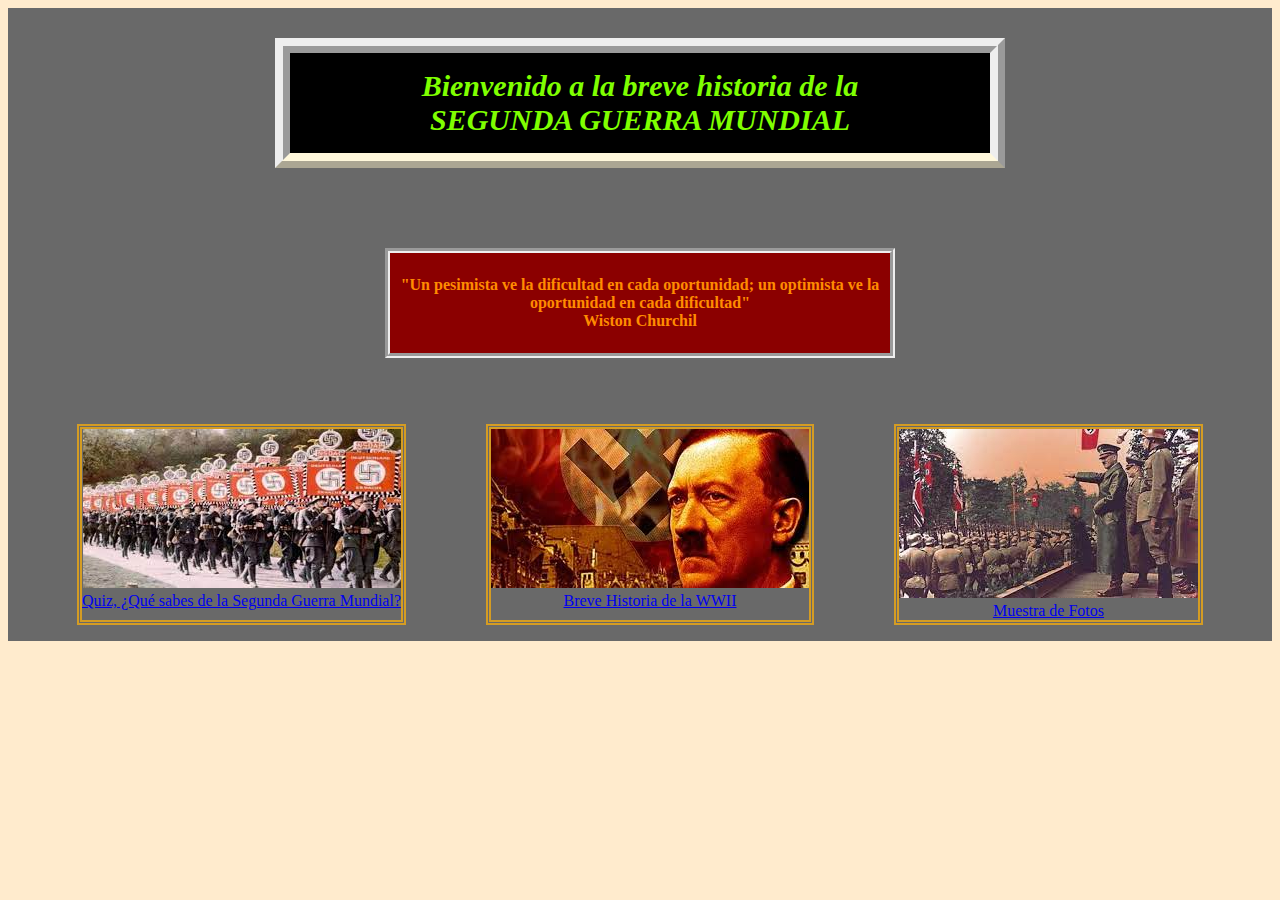
<file: Index.html>
<!DOCTYPE html>
<html lang="en">
<head>
    <meta charset="UTF-8">
    <meta http-equiv="X-UA-Compatible" content="IE=edge">
    <meta name="viewport" content="width=device-width, initial-scale=1.0">
    <link rel="stylesheet" href="Style.css">
    <title>SEGUNDA GUERRA MUNDIAL</title>
</head>
<body>
    <div class="fondo1">
        <h3>Bienvenido a la breve historia de la <br> SEGUNDA GUERRA MUNDIAL</h3>
    </div>
    
    <div class="fondo2">
            <h4>"Un pesimista ve la dificultad en cada oportunidad; 
                un optimista ve la oportunidad en cada dificultad" <br>
                Wiston Churchil</h4>
    </div>
        
    <div class="fondo3">
        <figure>
            <a href="Quiz.html" target="_blank">
                <img src="IMAGENES/Quiz.jpg" alt="Quiz, Preguntas sobre la WWII">
                <figcaption>Quiz, ¿Qué sabes de la Segunda Guerra Mundial?</figcaption>
            </a>
        </figure>
            
        <figure>
            <a href="History.html" target="_blank">
                <img src="IMAGENES/Historia.jpg" alt="Resumen Historia">
                <figcaption>Breve Historia de la WWII</figcaption>
            </a>
        </figure>

        <figure>
            <a href="Photos.html" target="_blank">
                <img src="IMAGENES/Fotos.jpg" alt="Fotos WWII">
                <figcaption>Muestra de Fotos</figcaption>
            </a>
        </figure>
    </div>



    
</body>
</html>
</file>
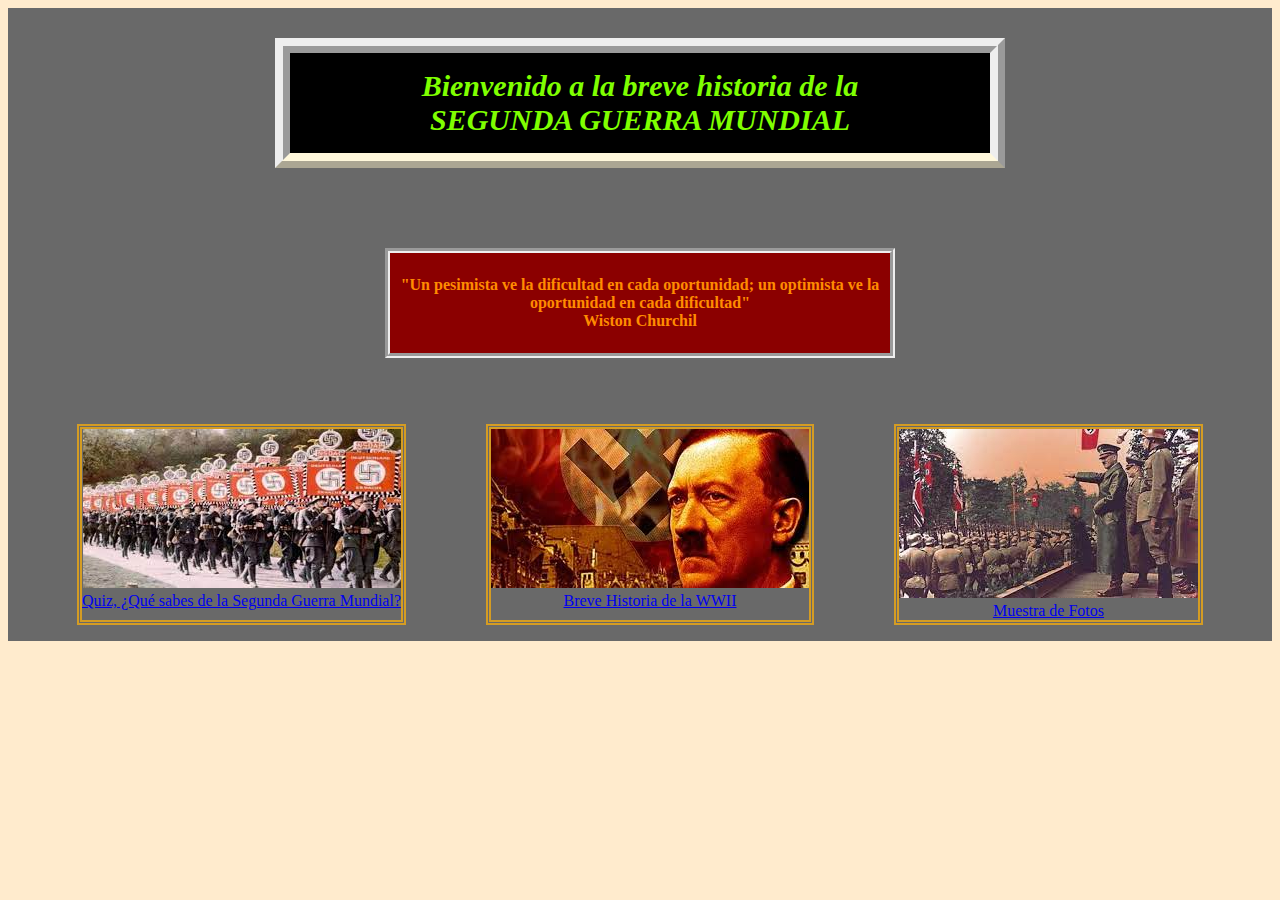
<file: index.html>
<!DOCTYPE html>
<html lang="en">
<head>
    <meta charset="UTF-8">
    <meta http-equiv="X-UA-Compatible" content="IE=edge">
    <meta name="viewport" content="width=device-width, initial-scale=1.0">
    <link rel="stylesheet" href="Style.css">
    <title>SEGUNDA GUERRA MUNDIAL</title>
</head>
<body>
    <div class="fondo1">
        <h3>Bienvenido a la breve historia de la <br> SEGUNDA GUERRA MUNDIAL</h3>
    </div>
    
    <div class="fondo2">
            <h4>"Un pesimista ve la dificultad en cada oportunidad; 
                un optimista ve la oportunidad en cada dificultad" <br>
                Wiston Churchil</h4>
    </div>
        
    <div class="fondo3">
        <figure>
            <a href="Quiz.html" target="_blank">
                <img src="IMAGENES/Quiz.jpg" alt="Quiz, Preguntas sobre la WWII">
                <figcaption>Quiz, ¿Qué sabes de la Segunda Guerra Mundial?</figcaption>
            </a>
        </figure>
            
        <figure>
            <a href="History.html" target="_blank">
                <img src="IMAGENES/Historia.jpg" alt="Resumen Historia">
                <figcaption>Breve Historia de la WWII</figcaption>
            </a>
        </figure>

        <figure>
            <a href="Photos.html" target="_blank">
                <img src="IMAGENES/Fotos.jpg" alt="Fotos WWII">
                <figcaption>Muestra de Fotos</figcaption>
            </a>
        </figure>
    </div>



    
</body>
</html>
</file>
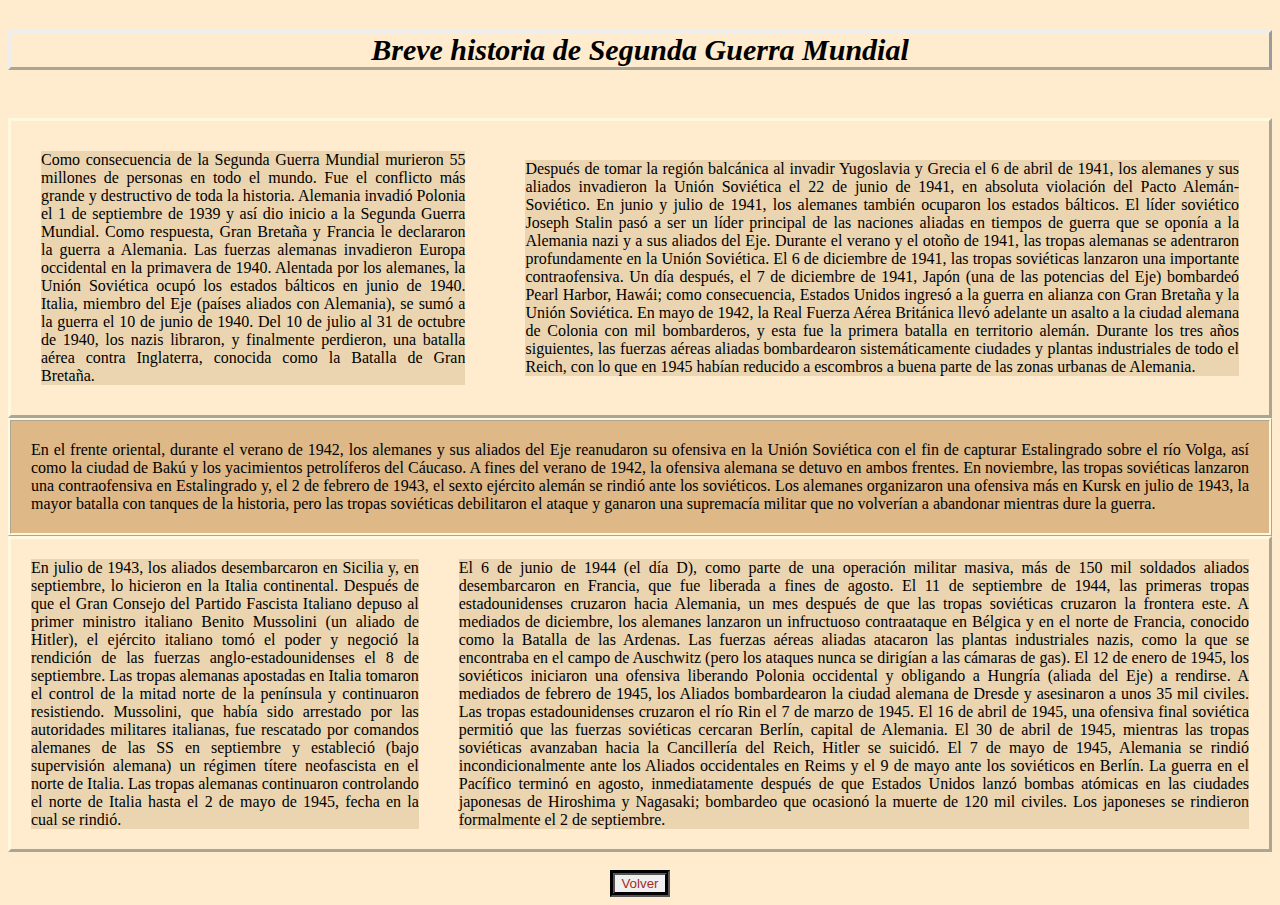
<file: History.html>
<!DOCTYPE html>
<html lang="en">
<head>
    <meta charset="UTF-8">
    <meta http-equiv="X-UA-Compatible" content="IE=edge">
    <meta name="viewport" content="width=device-width, initial-scale=1.0">
    <link rel="stylesheet" href="Style.css">
    <title>History</title>
</head>
<body>
    <div>
        <h3>Breve historia de Segunda Guerra Mundial</h3><br>
    <div class="contenedor_parrafo1">
        <p>
            Como consecuencia de la Segunda Guerra Mundial murieron 55 millones de personas en todo el mundo. 
            Fue el conflicto más grande y destructivo de toda la historia. 
            Alemania invadió Polonia el 1 de septiembre de 1939 y así dio inicio a la Segunda Guerra Mundial. 
            Como respuesta, Gran Bretaña y Francia le declararon la guerra a Alemania. 
            Las fuerzas alemanas invadieron Europa occidental en la primavera de 1940. 
            Alentada por los alemanes, la Unión Soviética ocupó los estados bálticos en junio de 1940. 
            Italia, miembro del Eje (países aliados con Alemania), se sumó a la guerra el 10 de junio de 1940. 
            Del 10 de julio al 31 de octubre de 1940, los nazis libraron, y finalmente perdieron, 
            una batalla aérea contra Inglaterra, conocida como la Batalla de Gran Bretaña.
        </p>
        <p>
            Después de tomar la región balcánica al invadir Yugoslavia y Grecia el 6 de abril de 1941, 
            los alemanes y sus aliados invadieron la Unión Soviética el 22 de junio de 1941, 
            en absoluta violación del Pacto Alemán-Soviético. 
            En junio y julio de 1941, los alemanes también ocuparon los estados bálticos. 
            El líder soviético Joseph Stalin pasó a ser un líder principal de las naciones aliadas en tiempos de guerra que se oponía a la Alemania nazi y a sus aliados del Eje. 
            Durante el verano y el otoño de 1941, las tropas alemanas se adentraron profundamente en la Unión Soviética. 
            El 6 de diciembre de 1941, las tropas soviéticas lanzaron una importante contraofensiva. 
            Un día después, el 7 de diciembre de 1941, Japón (una de las potencias del Eje) bombardeó Pearl Harbor, Hawái; 
            como consecuencia, 
            Estados Unidos ingresó a la guerra en alianza con Gran Bretaña y la Unión Soviética.
    
            En mayo de 1942, la Real Fuerza Aérea Británica llevó adelante un asalto a la ciudad alemana de Colonia con mil bombarderos, y esta fue la primera batalla en territorio alemán. 
            Durante los tres años siguientes, las fuerzas aéreas aliadas bombardearon sistemáticamente ciudades y plantas industriales de todo el Reich, 
            con lo que en 1945 habían reducido a escombros a buena parte de las zonas urbanas de Alemania.
        </p>
    </div>

    <div class="contenedor_parrafo2">
        <p>
            En el frente oriental, durante el verano de 1942, los alemanes y sus aliados del Eje reanudaron su ofensiva en la Unión Soviética con el fin de capturar Estalingrado sobre el río Volga, 
            así como la ciudad de Bakú y los yacimientos petrolíferos del Cáucaso. A fines del verano de 1942, la ofensiva alemana se detuvo en ambos frentes. En noviembre, 
            las tropas soviéticas lanzaron una contraofensiva en Estalingrado y, 
            el 2 de febrero de 1943, el sexto ejército alemán se rindió ante los soviéticos. Los alemanes organizaron una ofensiva más en Kursk en julio de 1943, la mayor batalla con tanques de la historia, 
            pero las tropas soviéticas debilitaron el ataque
            y ganaron una supremacía militar que no volverían a abandonar mientras dure la guerra.
        </p>
    </div>

    <div class="contenedor_parrafo3">
        <p>
            En julio de 1943, los aliados desembarcaron en Sicilia y, en septiembre, lo hicieron en la Italia continental. 
            Después de que el Gran Consejo del Partido Fascista Italiano depuso al primer ministro italiano Benito Mussolini (un aliado de Hitler), 
            el ejército italiano tomó el poder y negoció la rendición de las fuerzas anglo-estadounidenses el 8 de septiembre. 
            Las tropas alemanas apostadas en Italia tomaron el control de la mitad norte de la península y continuaron resistiendo. 
            Mussolini, que había sido arrestado por las autoridades militares italianas, fue rescatado por comandos alemanes de las SS en septiembre
            y estableció (bajo supervisión alemana) un régimen títere neofascista en el norte de Italia. Las tropas alemanas continuaron controlando el norte de Italia hasta el 2 de mayo de 1945, 
            fecha en la cual se rindió.
        </p>
        <p>
            El 6 de junio de 1944 (el día D), como parte de una operación militar masiva, más de 150 mil soldados aliados desembarcaron en Francia, 
            que fue liberada a fines de agosto. El 11 de septiembre de 1944, las primeras tropas estadounidenses cruzaron hacia Alemania, 
            un mes después de que las tropas soviéticas cruzaron la frontera este. 
            A mediados de diciembre, los alemanes lanzaron un infructuoso contraataque en Bélgica y en el norte de Francia, 
            conocido como la Batalla de las Ardenas. 
            Las fuerzas aéreas aliadas atacaron las plantas industriales nazis, 
            como la que se encontraba en el campo de Auschwitz (pero los ataques nunca se dirigían a las cámaras de gas).
            El 12 de enero de 1945, los soviéticos iniciaron una ofensiva liberando Polonia occidental y obligando a Hungría (aliada del Eje) a rendirse. 
            A mediados de febrero de 1945, los Aliados bombardearon la ciudad alemana de Dresde y asesinaron a unos 35 mil civiles. Las tropas estadounidenses cruzaron el río Rin el 7 de marzo de 1945. 
            El 16 de abril de 1945, una ofensiva final soviética permitió que las fuerzas soviéticas cercaran Berlín, capital de Alemania. El 30 de abril de 1945, mientras las tropas soviéticas avanzaban hacia la Cancillería del Reich, Hitler se suicidó. 
            El 7 de mayo de 1945, Alemania se rindió incondicionalmente ante los Aliados occidentales en Reims y el 9 de mayo ante los soviéticos en Berlín. La guerra en el Pacífico terminó en agosto, 
            inmediatamente después de que Estados Unidos lanzó bombas atómicas en las ciudades japonesas de Hiroshima y Nagasaki; bombardeo que ocasionó la muerte de 120 mil civiles. Los japoneses se rindieron formalmente el 2 de septiembre.
        </p>
    </div>
    </div><br>
    
    <div class="contenedor_volver">
        <a href="index.html">
            <input type="button" value="Volver" class="button_return">
        </a>
    </div>
    
</body>
</html>
</file>
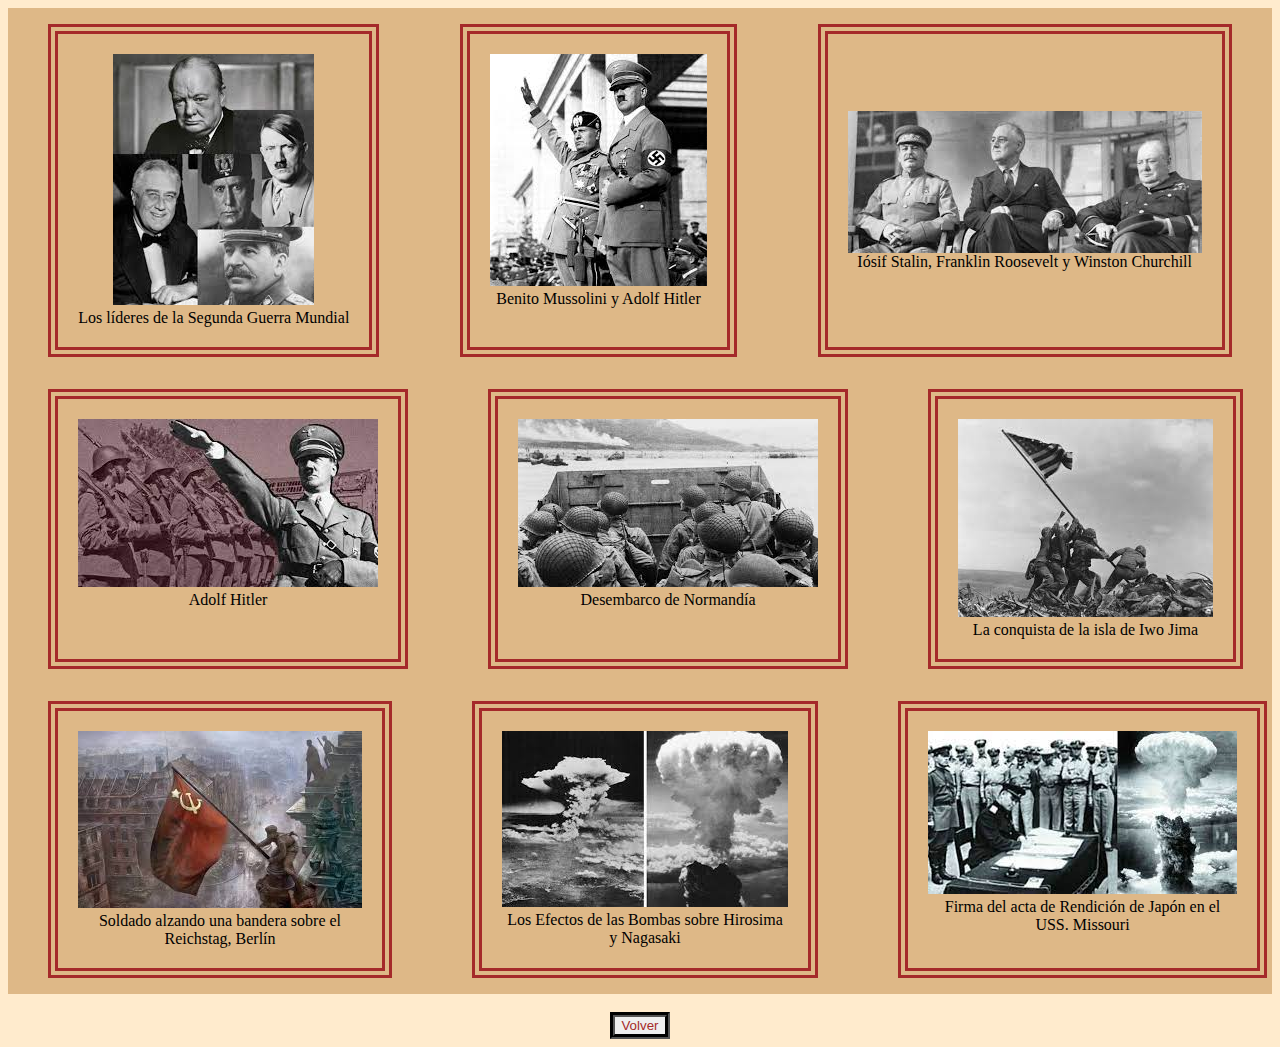
<file: Photos.html>
<!DOCTYPE html>
<html lang="en">
<head>
    <meta charset="UTF-8">
    <meta http-equiv="X-UA-Compatible" content="IE=edge">
    <meta name="viewport" content="width=device-width, initial-scale=1.0">
    <link rel="stylesheet" href="Style.css">
    <title>Photos</title>
</head>
<body>
        <div class="container1">
            <figure>
                <img src="IMAGENES/Lideres.jpg" alt="Lideres">
                <figcaption>Los líderes de la Segunda Guerra Mundial</figcaption>
            </figure>
        
            <figure>
                <img src="IMAGENES/Lideres Nazi y Fascista.jpg" alt="Lideres">
                <figcaption>Benito Mussolini y Adolf Hitler</figcaption>
            </figure>
        
            <figure class="image3">
                <img src="IMAGENES/Aliados.jpg" alt="Lideres">
                <figcaption>Iósif Stalin, Franklin Roosevelt y Winston Churchill</figcaption>
            </figure>
        </div>

        <div class="container2">
            <figure>
                <img src="IMAGENES/Hitler.jpg" alt="Lideres">
                <figcaption>Adolf Hitler</figcaption>
            </figure>
        
            <figure>
                <img src="IMAGENES/Desembarco.jpg" alt="Lideres">
                <figcaption>Desembarco de Normandía</figcaption>
            </figure>
        
            <figure>
                <img src="IMAGENES/Iwo Jima.jpg" alt="Lideres">
                <figcaption>La conquista de la isla de Iwo Jima</figcaption>
            </figure>
        </div>

        <div class="container3">
            <figure>
                <img src="IMAGENES/Conquista de Berlín.jpg" alt="Lideres">
                <figcaption>Soldado alzando una bandera sobre el Reichstag, Berlín</figcaption>
            </figure>
        
            <figure>
                <img src="IMAGENES/Bombas de Hirosima y Nagasaki.jpg" alt="Lideres">
                <figcaption>Los Efectos de las Bombas sobre Hirosima y Nagasaki</figcaption>
            </figure>
        
            <figure>
                <img src="IMAGENES/Capitulación de Japón.jpg" alt="Lideres">
                <figcaption>Firma del acta de Rendición de Japón en el USS. Missouri</figcaption>
            </figure>
        </div><br>
        
        <div class="contenedor_volver">
            <a href="index.html">
                <input type="button" value="Volver" class="button_return">
            </a>
        </div>
</body>    
</html>
</file>
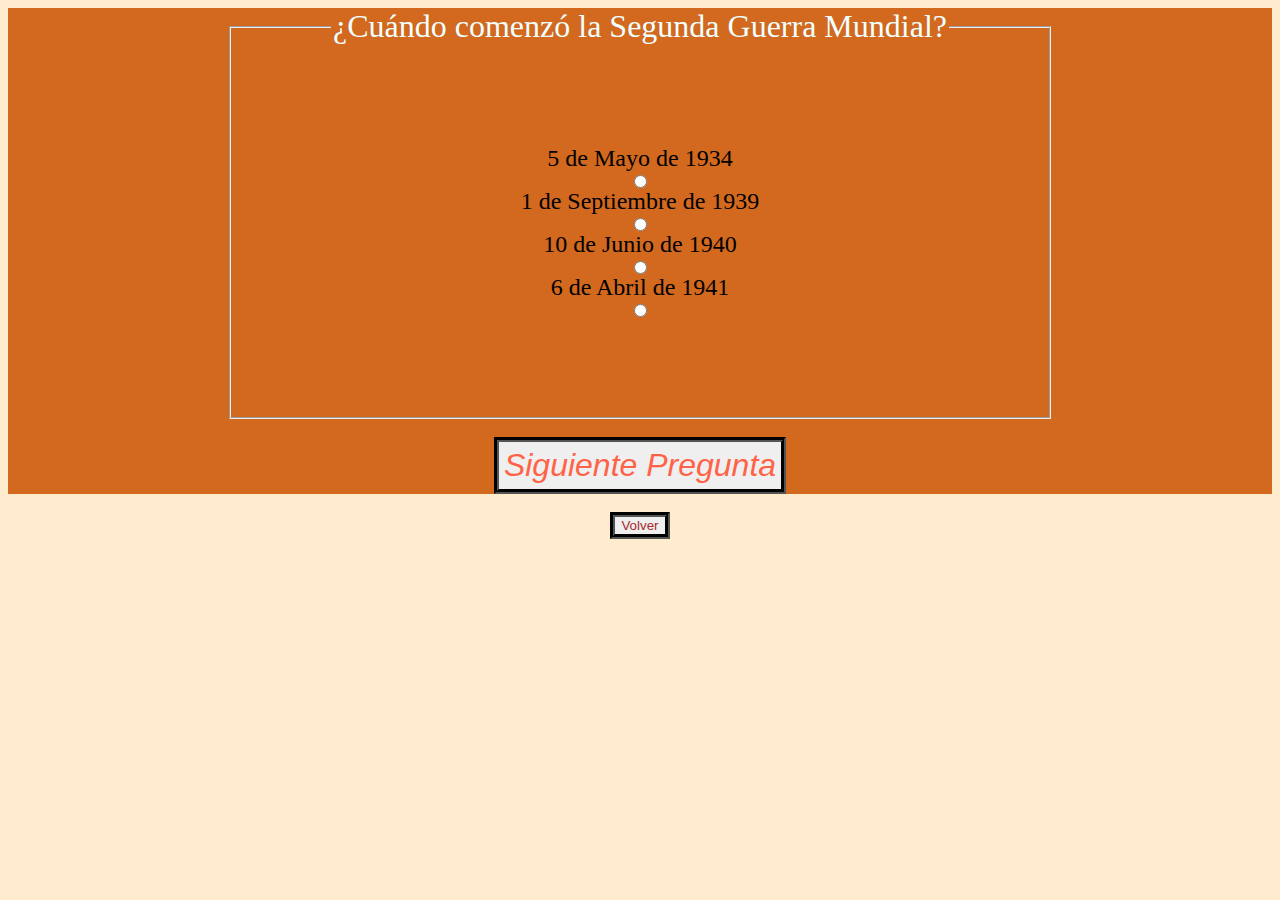
<file: Quiz.html>
<!DOCTYPE html>
<html lang="en">
<head>
    <meta charset="UTF-8">
    <meta http-equiv="X-UA-Compatible" content="IE=edge">
    <meta name="viewport" content="width=device-width, initial-scale=1.0">
    <link rel="stylesheet" href="Style.css">
    <title>Quiz WWII</title>
</head>
<body>
    <form id="myForm">
        <fieldset>
          <legend>
            ¿Cuándo comenzó la Segunda Guerra Mundial?
          </legend>
          <label for="mayo-field">5 de Mayo de 1934</label>
          <input 
            id="mayo" 
            type="radio" 
            name="comienzo" 
            value="mayo"/>
  
          <label for="septiembre-field">1 de Septiembre de 1939</label>
          <input
            id="septiembre"
            type="radio"
            name="comienzo"
            value="septiembre"/>
  
          <label for="junio-field">10 de Junio de 1940</label>
          <input 
            id="junio" 
            type="radio" 
            name="comienzo" 
            value="junio"/>
  
          <label for="abril-field">6 de Abril de 1941</label>
          <input
            id="abril"
            type="radio"
            name="comienzo"
            value="abril"/>
        </fieldset><br>
  
        <div>
          <button type="submit">Siguiente Pregunta</button>
        </div>
      </form><br>

      <div class="contenedor_volver">
            <a href="index.html">
                <input type="button" value="Volver" class="button_return">
            </a>
      </div>

    
</body>
    <script src="Script.js"></script>
</html>
</file>
<file: Style.css>
/* Style Index*/
 .fondo1 {
     display: flex;
     background-color: dimgray;
     justify-content: center;
 }
.fondo1 > h3 {
    display: flex;
    justify-content: center;
    align-items: center;
    background-color:black ;
    color: chartreuse;
    border-style: ridge;
    border-width: 15px;
    width: 700px;
    height: 100px;
}

.fondo2 {
    display: flex;
    justify-content: center;
    background-color: dimgray;
}

.fondo2 > h4 {
    width: 500px;
    height: 100px;
    background-color: darkred;
    color: darkorange;
    border-style: groove;
    border-width: 5px;
    display: flex;
    justify-content: center;
    align-items: center;
    margin: 50px 200px 50px 200px;
    text-align: center;
}


.fondo3 {
    display: flex;
    justify-content: center;
    background-color: dimgray;
    flex-wrap: nowrap;
    align-items: stretch;
    text-align: center;
}
.fondo3 > figure {
    border-style: double;
    border-color: rgb(212, 156, 35);
    border-width: 5px;
}

/* Style Photos */

.container1 {
    display: flex;
    background-color: burlywood;
    flex-wrap: nowrap;
    align-content: stretch;
    justify-content: space-around;
    text-align: center;
}
.container1 > figure {
    border-style: double;
    border-color: brown;
    border-width: 10px;
    padding: 20px;
}
.image3 {
    display: flex;
    flex-direction: column;
    justify-content: center;
}

.container2 {
    display: flex;
    background-color: burlywood;
    flex-wrap: nowrap;
    align-content: stretch;
    justify-content: space-around;
    text-align: center;
}

.container2 > figure {
    border-style: double;
    border-color: brown;
    border-width: 10px;
    padding: 20px;
}

.container3 {
    display: flex;
    background-color: burlywood;
    flex-wrap: nowrap;
    align-content: stretch;
    justify-content: space-around;
    text-align: center;
}

.container3 > figure {
    border-style: double;
    border-color: brown;
    border-width: 10px;
    padding: 20px;
}



/*Style Hystory*/

body {
    background-color: blanchedalmond;
}
h3 {
    text-align: center;
    font-style: italic;
    font-size: 30px;
    border-style: outset;
    border-bottom-color: cornsilk;
}

.contenedor_parrafo1 {
    display: flex;
    flex-wrap: nowrap;
    justify-content: space-around;
    align-items: center;
    border-style: outset;
    border-color: cornsilk;
    }
.contenedor_parrafo1 > p {
    background-color: rgb(235, 213, 177);
    margin: 30px;
    text-align: justify;
}


.contenedor_parrafo2 {
    display: flex;
    background-color: burlywood;
    border-style: ridge;
    border-color: cornsilk;
}
.contenedor_parrafo2 > p {
    margin: 20px;
    text-align: justify;
}

.contenedor_parrafo3 {
    display: flex;
    flex-wrap: nowrap;
    justify-content: space-around;
    align-items: center;
    border-style: outset;
    border-color: cornsilk; 
}
.contenedor_parrafo3 > p {
    background-color: rgb(235, 213, 177);
    margin: 20px;
    text-align: justify;
}


/* Style Quiz */

form {
    display: flex;
    flex-direction: column;
    align-items: center;
    background-color: chocolate;
}

form > fieldset {
    display: flex;
    flex-direction: column;
    align-items: center;
    padding: 100px;
}

fieldset > legend {
    font-size: xx-large;
    color: azure;
    text-align: center;
}

fieldset > label {
    font-size: x-large;
}

form > div {
    display: flex;
    flex-direction: row;
}

div > button {
    border-style: groove;
    border-width: 5px;
    color: tomato;
    font-size: xx-large;
    font-style: italic;
    padding: 5px;
    margin-bottom: auto;
}

/* Style Button Volver */

.contenedor_volver {
    display: flex;
    justify-content: center;
}
.button_return {
    border-style: groove;
    border-width: 5px;
    color: brown;
}
</file>
